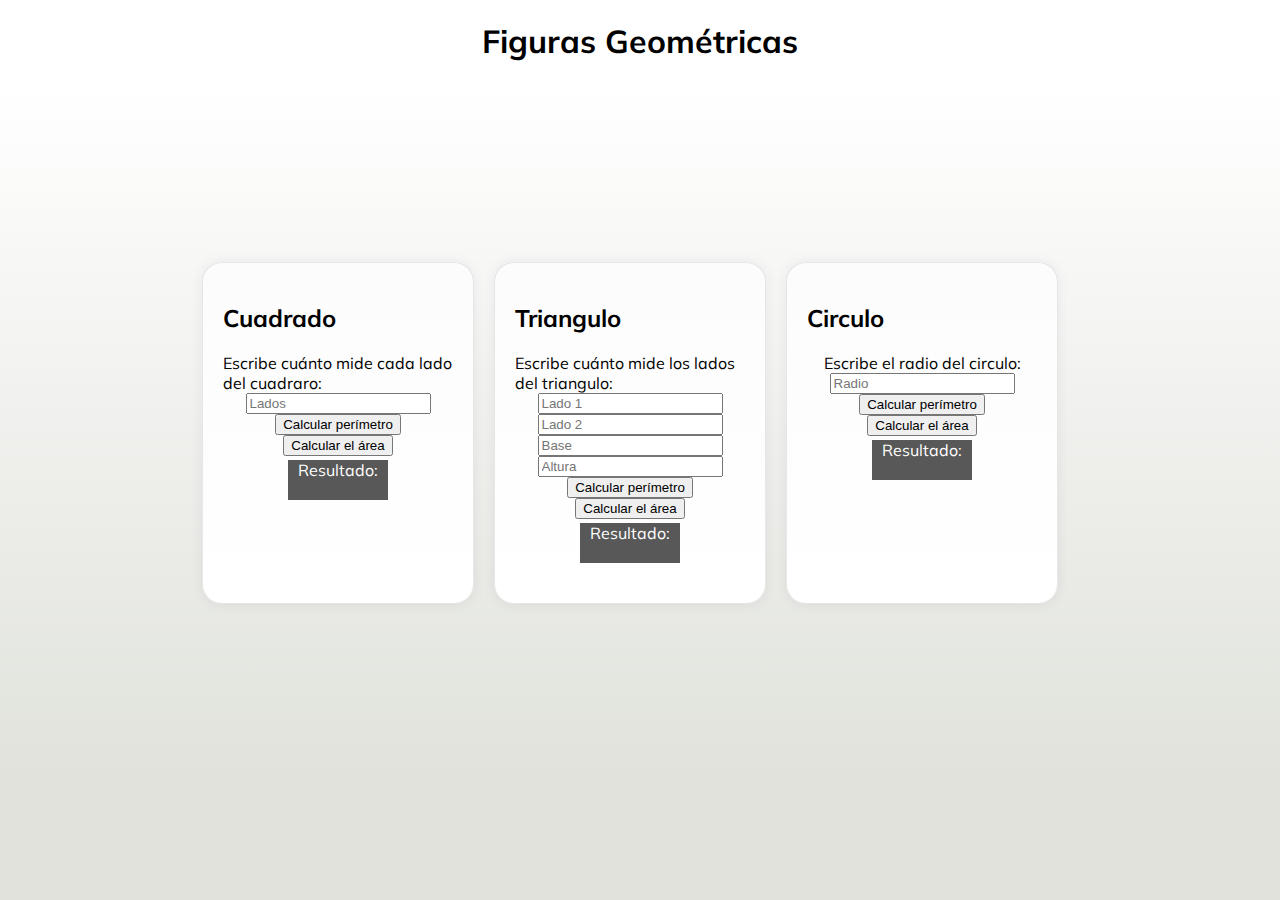
<file: figuras.html>
<!DOCTYPE html>
<html lang="en">
<head>
    <meta charset="UTF-8">
    <meta http-equiv="X-UA-Compatible" content="IE=edge">
    <meta name="viewport" content="width=device-width, initial-scale=1.0">
    <title>Figuras Geométricas | Curso Práctico de JavaScript en Platzi</title>
    <link rel="stylesheet" href="./style.css">
    <link href="https://fonts.googleapis.com/css?family=Muli&amp;display=swap" rel="stylesheet">
    
    <script src="./figuras.js"></script>
</head>
<body>
    <header>
        <h1>Figuras Geométricas</h1>
    </header>
    <section class="container">
        <section class="espacio">
            <h2>Cuadrado</h2>
            <form action="">
                <label for="InputCuadrado">
                    Escribe cuánto mide cada lado del cuadraro:
                </label>
                <input id="InputCuadrado" type="number" placeholder="Lados"/>
                <button type="button" onclick="calcularPerimetroCuadrado()">Calcular perímetro</button>
                <button type="button" onclick="calcularAreaCuadrado()">Calcular el área</button>
                <div class="resultado">
                    <p>Resultado:</p>
                    <label for="" id="resultadoPerimetro"></label><br/>
                    <label for="" id="resultadoArea"></label>
                </div>
            </form>
        </section>
        <section class="espacio">
            <h2>Triangulo</h2>
            <form action="">
                <label for="InputTriangulo1">
                    Escribe cuánto mide los lados del triangulo:
                </label>
                <input id="InputTriangulo1" type="number" placeholder="Lado 1"/>
                <input id="InputTriangulo2" type="number" placeholder="Lado 2"/>
                <input id="InputTriangulo3" type="number" placeholder="Base"/>
                <input id="InputTriangulo4" type="number" placeholder="Altura"/>
                <button type="button" onclick="calcularPerimetroTriangulo()">Calcular perímetro</button>
                <button type="button" onclick="calcularAreaTriangulo()">Calcular el área</button>
                <div class="resultado">
                    <p>Resultado:</p>
                    <label for="" id="resultadoPerimetroTriangulo"></label><br/>
                    <label for="" id="resultadoAreaTriangulo"></label>
                </div>
            </form>
        </section>
        <section class="espacio">
            <h2>Circulo</h2>
            <form action="">
                <label for="InputCirculo">
                    Escribe el radio del circulo:
                </label>
                <input id="InputCirculo" type="number" placeholder="Radio"/>
                <button type="button" onclick="calcularPerimetroCirculo()">Calcular perímetro</button>
                <button type="button" onclick="calcularAreaCirculo()">Calcular el área</button>
                <div class="resultado">
                    <p>Resultado:</p>
                    <label for="" id="resultadoPerimetroCirculo"></label><br/>
                    <label for="" id="resultadoAreaCirculo"></label>
                </div>
            </form>
        </section>
    </section>
    <footer></footer>
</body>
</html>
</file>
<file: style.css>
body{
    margin: 0;
    justify-content: center;
    font-family: 'Muli', sans-serif;
    background-color: #E0E2DB;
}
header{
    display: flex;
    align-items: center;
    justify-content: center;
    background-color: #ffffff;
}
p{
    padding: 0px;
    margin: 0px;
}
.container{
    display: flex;
    align-items: center;
    justify-content: center;
    background: linear-gradient(#ffffff,#E0E2DB);
    min-height: calc(100vh - 200px);
    opacity: 1;
}
.espacio{
    width: 230px;
    background-color: rgba(255, 255, 255, 0.1);
    border-radius: 20px;
    align-items: center;
    padding: 20px;
    background: linear-gradient(#FCFCFC,#ffffff);
    box-shadow: 0 0 13px 0 rgb(62 44 90 / 8%);
    border: 1px solid rgba(0,0,0,.09);
    height: 300px;
    margin-right: 20px;
}
form{
    display: flex;
    flex-direction: column;
    align-items: center;}
footer {
    background-color: #E0E2DB;
    display: flex;
    align-items: center;
    height: 100px;
    width: 100%;
}
.resultado{
    background-color: #585858;
    color: white;
    padding-left: 10px;
    padding-right: 10px;
    text-align: center;
    margin-top: 4px;
}

@media only screen and (max-width: 600px) {  
    section {
      align-items: flex-start;
      flex-direction: column;
      margin-bottom: 20px;
    }
  }
</file>
